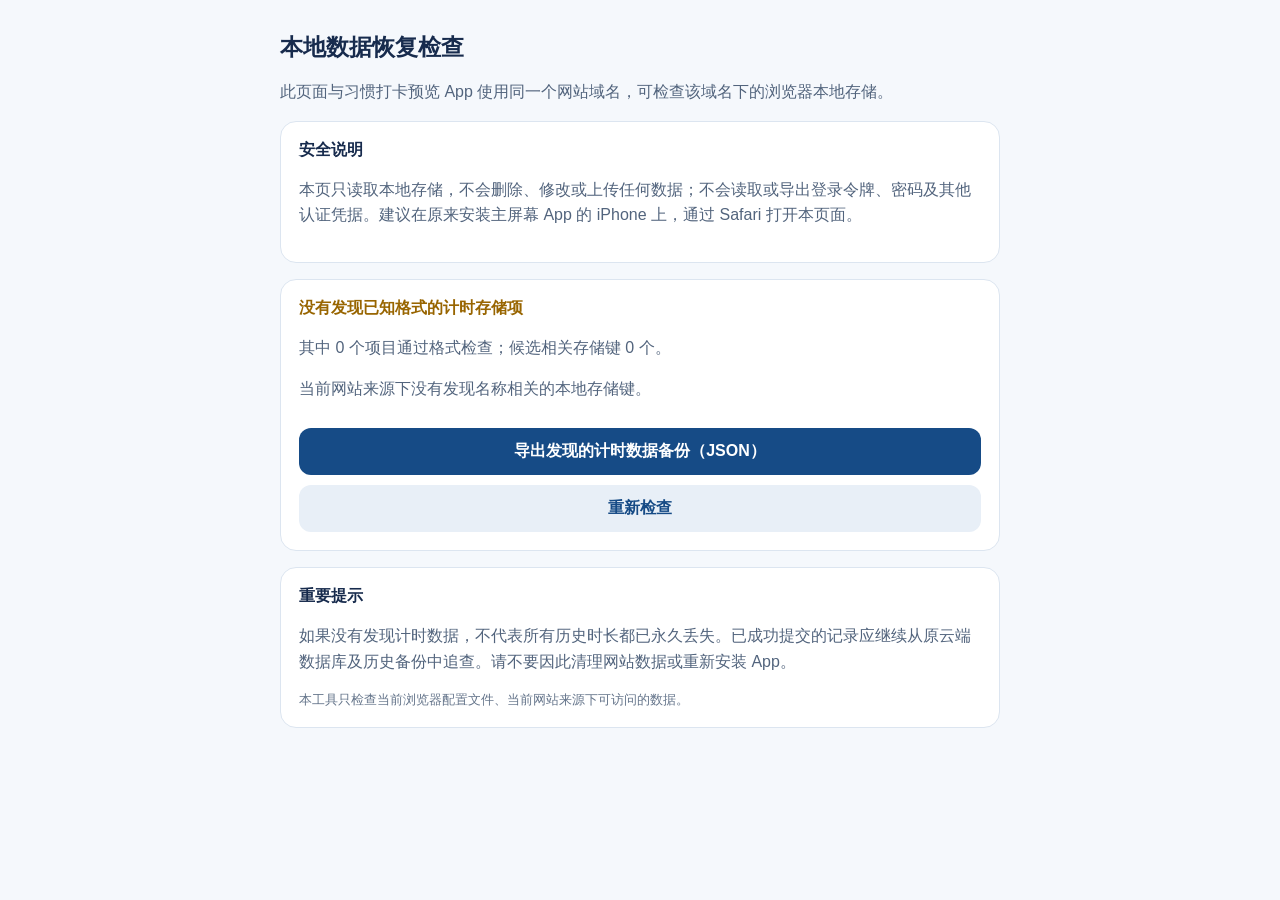
<file: recovery.html>
<!doctype html>
<html lang="zh-CN">
<head>
<meta charset="utf-8">
<meta name="viewport" content="width=device-width,initial-scale=1,viewport-fit=cover">
<meta name="theme-color" content="#f5f8fc">
<title>习惯打卡 · 本地数据恢复检查</title>
<style>
:root{font-family:-apple-system,BlinkMacSystemFont,"Segoe UI",sans-serif;color:#172b4d;background:#f5f8fc}
body{margin:0;padding:24px 16px calc(32px + env(safe-area-inset-bottom));max-width:720px;margin-inline:auto}
h1{font-size:23px;margin:8px 0}p{line-height:1.6;color:#52647d}.card{background:white;border:1px solid #dce5f0;border-radius:16px;padding:18px;margin:16px 0}
button{border:0;border-radius:12px;padding:13px 16px;font-size:16px;font-weight:600;background:#164b86;color:white;width:100%;margin-top:10px}
button.secondary{background:#e8eff7;color:#164b86}pre{white-space:pre-wrap;overflow-wrap:anywhere;background:#f1f5f9;border-radius:10px;padding:12px;font-size:12px}
small{color:#65758b}.status{font-weight:650}.ok{color:#18794e}.warn{color:#986500}
</style>
</head>
<body>
<h1>本地数据恢复检查</h1>
<p>此页面与习惯打卡预览 App 使用同一个网站域名，可检查该域名下的浏览器本地存储。</p>
<div class="card">
<strong>安全说明</strong>
<p>本页只读取本地存储，不会删除、修改或上传任何数据；不会读取或导出登录令牌、密码及其他认证凭据。建议在原来安装主屏幕 App 的 iPhone 上，通过 Safari 打开本页面。</p>
</div>
<div class="card">
<div id="status" class="status">正在检查……</div>
<p id="summary"></p>
<div id="details"></div>
<button id="export" disabled>导出发现的计时数据备份（JSON）</button>
<button class="secondary" id="refresh">重新检查</button>
</div>
<div class="card">
<strong>重要提示</strong>
<p>如果没有发现计时数据，不代表所有历史时长都已永久丢失。已成功提交的记录应继续从原云端数据库及历史备份中追查。请不要因此清理网站数据或重新安装 App。</p>
<small>本工具只检查当前浏览器配置文件、当前网站来源下可访问的数据。</small>
</div>
<script>
(() => {
  const prefix = "habit-tracker:numeric-timer:v1:";
  const status = document.getElementById("status");
  const summary = document.getElementById("summary");
  const details = document.getElementById("details");
  const exportButton = document.getElementById("export");
  let backup = [];
  function inspect() {
    backup = [];
    const matches = [];
    const candidates = [];
    try {
      for (let i = 0; i < localStorage.length; i++) {
        const key = localStorage.key(i);
        if (!key) continue;
        if (key.startsWith(prefix)) {
          const raw = localStorage.getItem(key);
          if (raw === null) continue;
          let parsed;
          let valid = false;
          try {
            parsed = JSON.parse(raw);
            valid = !!parsed && typeof parsed.id === "string" &&
              Number.isFinite(parsed.start) && parsed.start > 0;
          } catch (_) {}
          const entry = {
            key,
            value: parsed && valid ? parsed : null,
            rawLength: raw.length,
            valid,
            pendingSegments: valid && Array.isArray(parsed.pending) ? parsed.pending.length : 0
          };
          matches.push(entry);
          if (valid) backup.push({ key, value: parsed });
        } else if (/(timer|numeric|progress|habit)/i.test(key)) {
          candidates.push(key);
        }
      }
      status.textContent = matches.length
        ? "发现 " + matches.length + " 个计时存储项"
        : "没有发现已知格式的计时存储项";
      status.className = "status " + (backup.length ? "ok" : "warn");
      summary.textContent = "其中 " + backup.length + " 个项目通过格式检查；候选相关存储键 " + candidates.length + " 个。";
      details.innerHTML = "";
      if (matches.length) {
        const pre = document.createElement("pre");
        pre.textContent = matches.map(x =>
          x.key + "\n格式有效：" + (x.valid ? "是" : "否") +
          "；数据长度：" + x.rawLength +
          "；待提交分段：" + x.pendingSegments
        ).join("\n\n");
        details.appendChild(pre);
      }
      if (candidates.length) {
        const label = document.createElement("p");
        label.textContent = "其他可能相关的存储键（仅显示名称，不读取内容）：";
        details.appendChild(label);
        const pre = document.createElement("pre");
        pre.textContent = candidates.join("\n");
        details.appendChild(pre);
      }
      if (!matches.length && !candidates.length) {
        const p = document.createElement("p");
        p.textContent = "当前网站来源下没有发现名称相关的本地存储键。";
        details.appendChild(p);
      }
      exportButton.disabled = backup.length === 0;
    } catch (error) {
      status.textContent = "检查失败：" + String(error);
      status.className = "status warn";
      exportButton.disabled = true;
    }
  }
  exportButton.addEventListener("click", () => {
    if (!backup.length) return;
    const payload = {
      format: "habit-tracker-local-timer-backup-v1",
      exportedAt: new Date().toISOString(),
      source: location.origin,
      entries: backup
    };
    const blob = new Blob([JSON.stringify(payload, null, 2)], {type:"application/json"});
    const url = URL.createObjectURL(blob);
    const a = document.createElement("a");
    a.href = url;
    a.download = "habit-tracker-timer-backup.json";
    a.click();
    setTimeout(() => URL.revokeObjectURL(url), 1000);
  });
  document.getElementById("refresh").addEventListener("click", inspect);
  inspect();
})();
</script>
</body>
</html>
</file>
